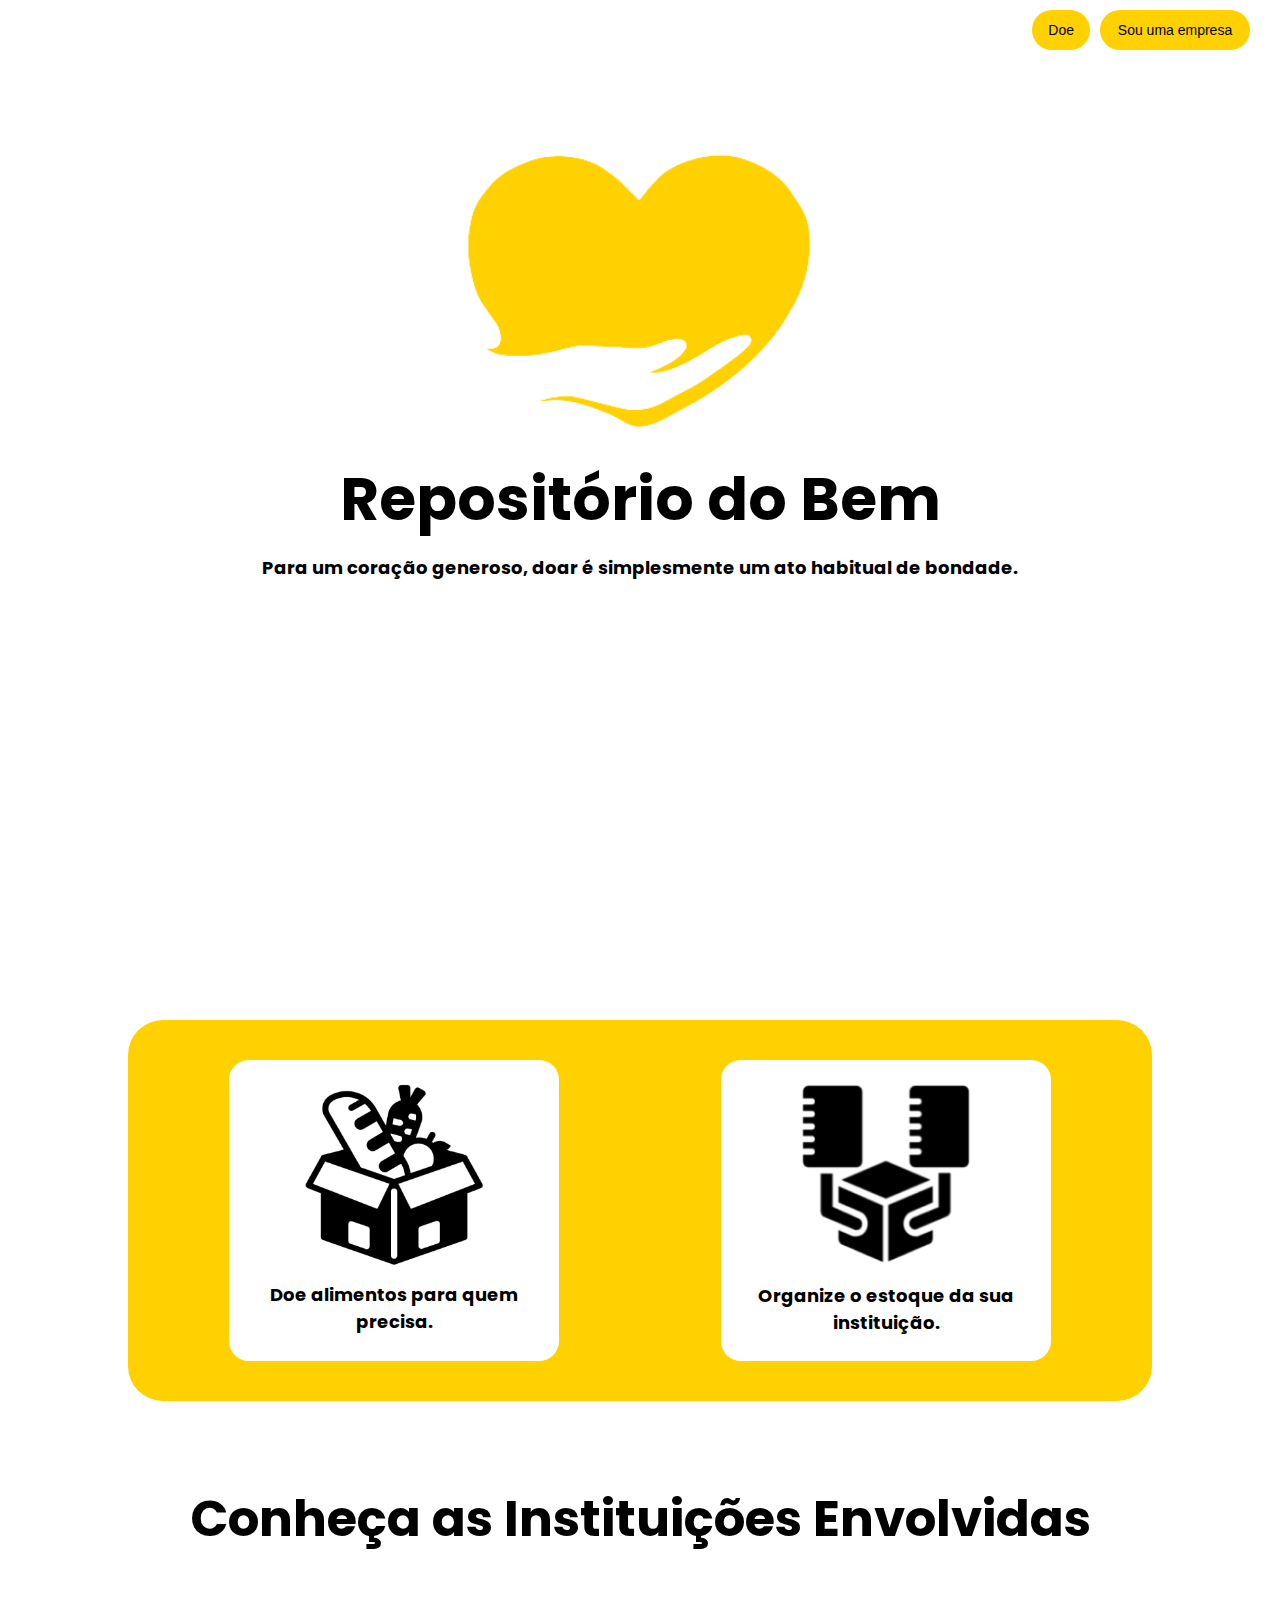
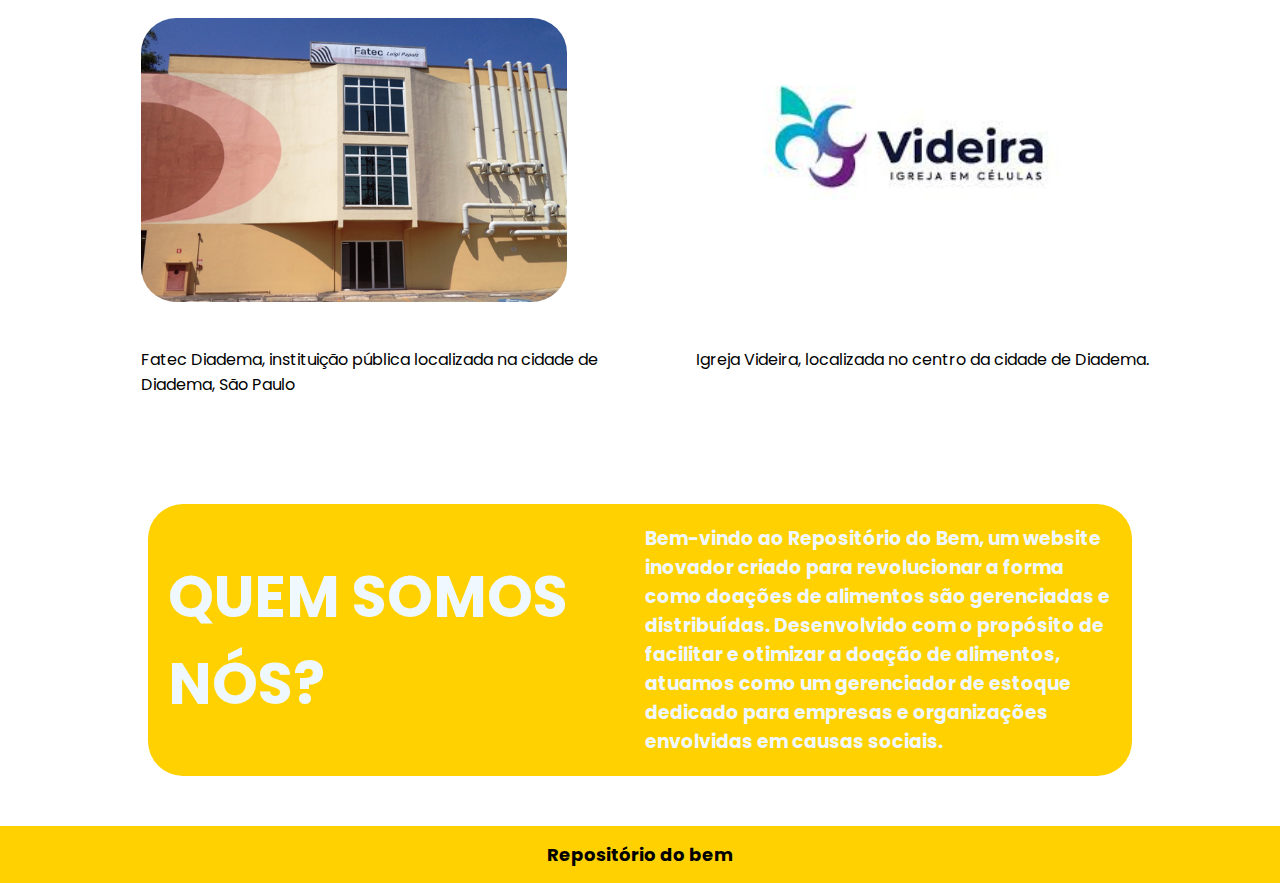
<file: cliente/HomePage/index.html>
<!DOCTYPE html>
<html lang="en">

<head>
    <meta charset="UTF-8">
    <meta name="viewport" content="width=device-width, initial-scale=1.0">
    <title>Home</title>
    <link rel="stylesheet" href="./css/index.css">
</head>

<body>

    <header>
        <div class="space"></div>
        <button onclick="PontosColeta(event)">Doe</button>
        <button id="button-empresa" onclick="PagLogin(event)">Sou uma empresa</button>
    </header>


    <div class="section-logo">
        <img class="img-logo" src="./img/bitmapRB.png" alt="">
        <h1>Repositório do Bem</h1>
        <h6>Para um coração generoso, doar é simplesmente um ato habitual de bondade.</h6>
    </div>


    <div class="section-main">
        <div class="column">
            <img src="./img/doacao-de-alimentos (1) 1.png" alt="Imagem 1">
            <h6>Doe alimentos para quem precisa.</h6>
        </div>

        <div class="column">
            <img src="./img/razao-distribuida 1.png" alt="Imagem 1">
            <h6>Organize o estoque da sua instituição.</h6>
        </div>

    </div>


    <div class="section-bottom">
        <h1 class="instituicoes">Conheça as Instituições Envolvidas</h1>

        <div class="top-content">
            <div class="left-image">
                <img src="./img/Fatec Diadema.jpg" alt="Imagem 1">
            </div>
            <div class="right-image">
                <img src="./img/Igreja Videira.jpg" alt="Imagem 2">
            </div>

        </div>
        <div class="bottom-content">
            <div class="right-text">
                <p>Fatec Diadema,
                    instituição pública localizada na cidade de Diadema, São Paulo</p>
            </div>
            <div class="left-text">
                <p>Igreja Videira, localizada no centro da cidade de Diadema.</p>
            </div>

        </div>
    </div>

    <div class="txt-footer">
        <div class="quem-somos">
            <h3 class="title">QUEM SOMOS NÓS?</h3>
            <h3>Bem-vindo ao Repositório do Bem, um website inovador criado para revolucionar a forma como doações de
                alimentos são gerenciadas e distribuídas. Desenvolvido com o propósito de facilitar e otimizar a doação
                de alimentos, atuamos como um gerenciador de estoque dedicado para empresas e organizações envolvidas em
                causas sociais.</h3>
        </div>

    </div>

    <div class="bottom-page">
        <h6>Repositório do bem</h6>
    </div>

    <script src="./HomePage.js"></script>
</body>

</html>
</file>
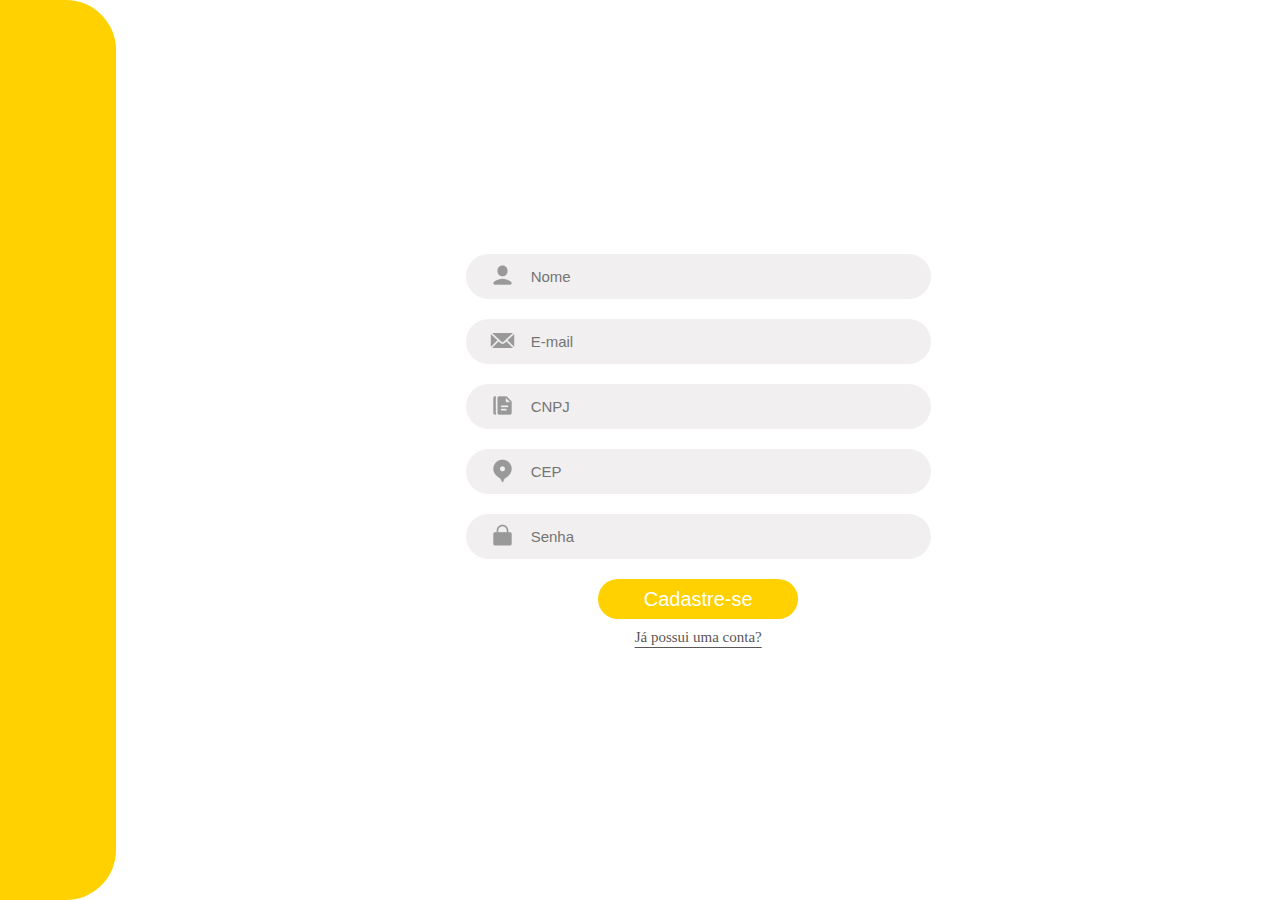
<file: cliente/Cadastro/cadastro.html>
<!DOCTYPE html>
<html lang="pt-br">

<head>
    <meta charset="UTF-8">
    <meta name="viewport" content="width=device-width, initial-scale=1.0">
    <title>Cadastro</title>
    <link rel="stylesheet" href="css/style.css">
</head>

<body>
    <div id="corpo">
        <div id="esquerda"></div>

        <div id="direita">

            <div id="inputinhos">
                <div class="input-box">
                    <img src="img/NOME.png" alt="Nome">
                    <input name="NOME" type="text" class="nome" placeholder="Nome" required />
                </div>
                <div class="input-box">
                    <img src="img/EMAIL.png" alt="email">
                    <input name="email" type="text" class="email" placeholder="E-mail" required />
                </div>
                <div class="input-box">
                    <img src="img/CNPJ.png" alt="cnpj">
                    <input name="cnpj" type="TEXT" class="cnpj" maxlength="15" placeholder="CNPJ" required />
                </div>
                <div class="input-box">
                    <img src="img/CEP.png" alt="cep">
                    <input type="text" name="cep" class="cep" maxlength="9" pattern="\d{5}-?\d{3}" placeholder="CEP"
                        required />
                </div>
                <div class="input-box">
                    <img src="img/SENHA.png" alt="senha">
                    <input name="senha" type="password" class="senha" placeholder="Senha" required />
                </div>
            </div>
            <div id="btn">
                <button onclick="cadastrar(event)" type="submit">Cadastre-se</button>
                <a href="../login/login.html">Já possui uma conta?</a>
            </div>

        </div>
    </div>


    <div id="custom-alert" class="custom-alert">
        <span id="custom-alert-message" class="custom-alert-message"></span>
        <button onclick="closeCustomAlert()">Fechar</button>
    </div>

    <script src="./cadastro.js"></script>
</body>

</html>
</file>
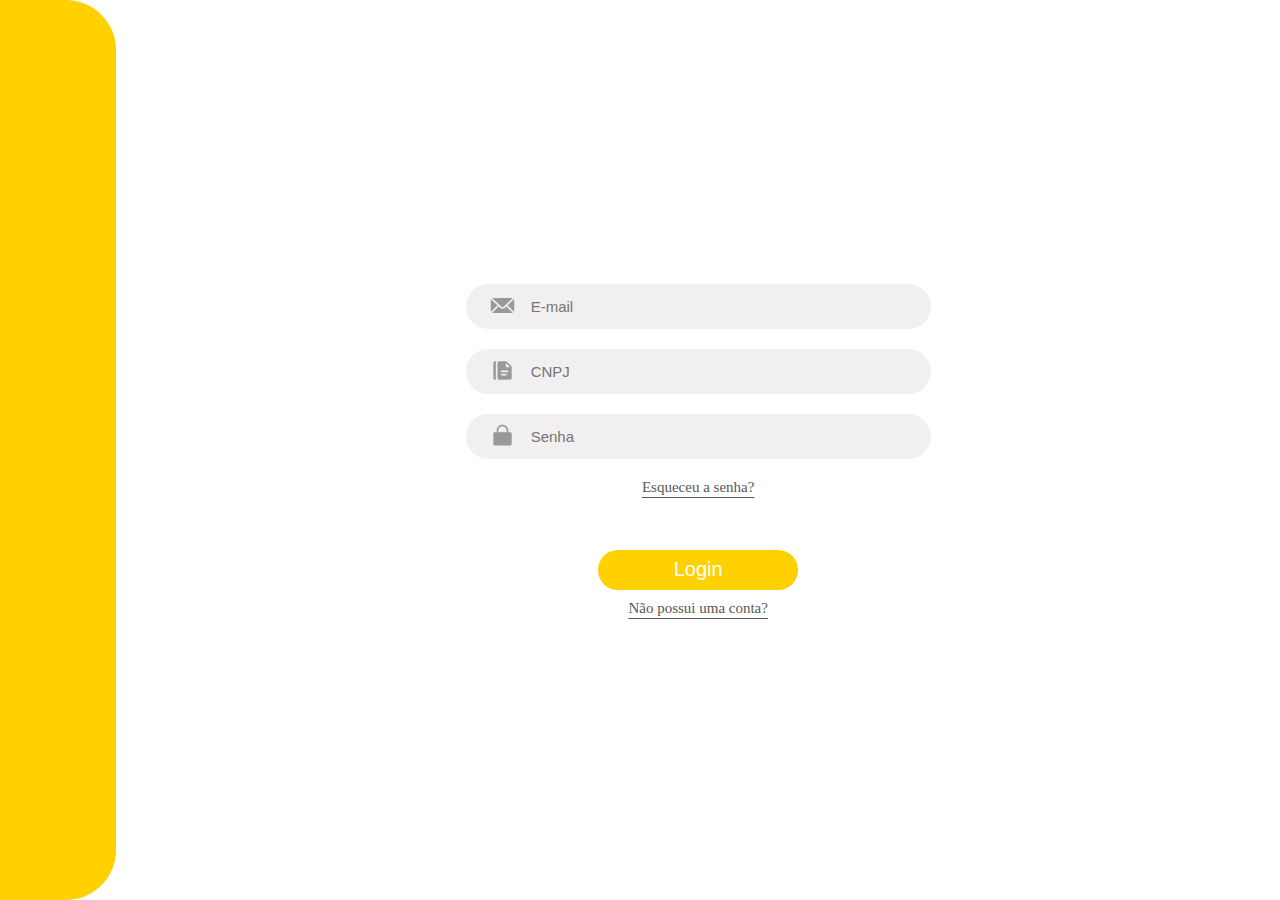
<file: cliente/Login/login.html>
<!DOCTYPE html>
<html lang="pt-br">

<head>
    <meta charset="UTF-8">
    <meta name="viewport" content="width=device-width, initial-scale=1.0">
    <title>Login</title>
    <link rel="stylesheet" href="css/style.css">
</head>

<body>
    <div id="corpo">
        <div id="esquerda"></div>

        <div id="direita">
            <form id="form">
                <div id="inputinhos">
                    <div class="input-box">
                        <img src="img/EMAIL.png" alt="email">
                        <input name="email" type="text" class="email" placeholder="E-mail" required />
                    </div>
                    <div class="input-box">
                        <img src="img/CNPJ.png" alt="cnpj">
                        <input name="cnpj" type="TEXT" maxlength="15" class="cnpj" placeholder="CNPJ" required />
                    </div>
                    <div class="input-box">
                        <img src="img/SENHA.png" alt="senha">
                        <input name="senha" type="password" class="senha" placeholder="Senha" required />
                    </div>
                </div>
                <div id="btn">
                    <a href="../login/login.html">Esqueceu a senha?</a>
                    <br>
                    <br>
                    <br>
                    <button onclick="Logar(event)" type="subimt">Login</button>
                    <a href="../Cadastro/cadastro.html">Não possui uma conta?</a>
                </div>
            </form>
        </div>
    </div>

    <div id="custom-alert" class="custom-alert">
        <span id="custom-alert-message" class="custom-alert-message"></span>
        <button onclick="closeCustomAlert()">Fechar</button>
    </div>

    <script src="./Login.js"></script>
</body>

</html>
</file>
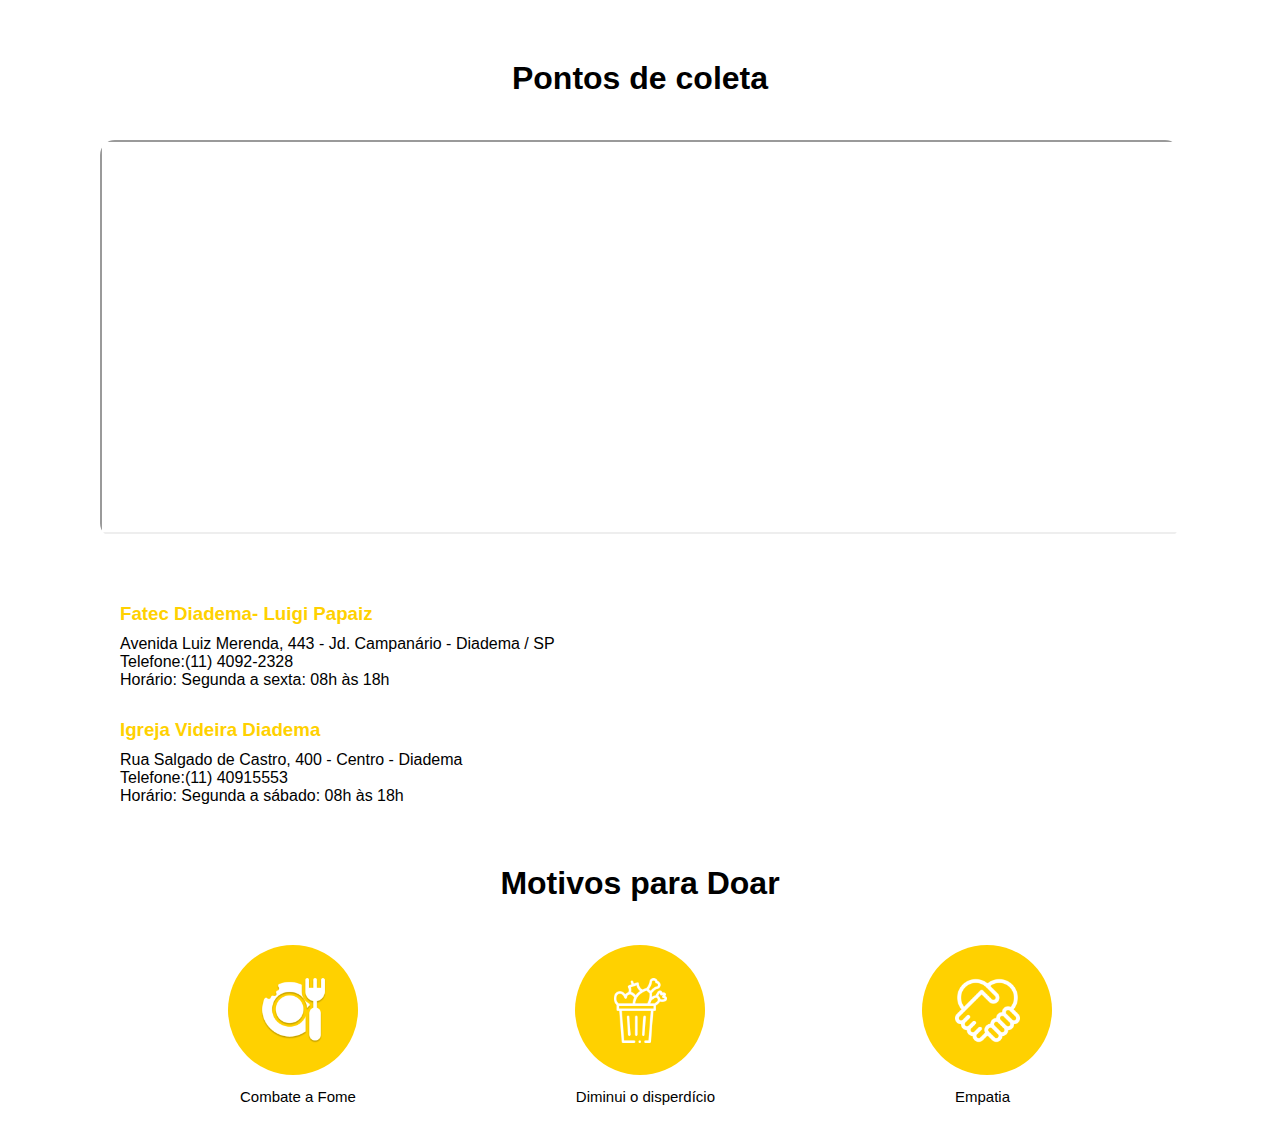
<file: cliente/Ponto_coleta/ponto_coleta.html>
<!DOCTYPE html>
<html lang="pt-br">

<head>
    <meta charset="UTF-8" />
    <meta name="viewport" content="width=device-width, initial-scale=1.0" />
    <title>Pontos de Coletas</title>
    <!-- Incluímos o CSS e JS quando estiverem prontos -->
    <link rel="stylesheet" href="./css/ponto_coleta.css" />
</head>

<body>
    <div class="container">
        <h1>Pontos de coleta</h1>
        </p>
        <div class="box-right">
            <iframe src="https://www.google.com/maps/d/embed?mid=1XQdZ9mx0dNlPewRy7u2fWdyBq4HH_tw&ehbc=2E312F&noprof=1"
                width="640" height="480"></iframe>
        </div>
        <div class="content">
            <div class="box-left">
                <div class="title">
                    <h3>Fatec Diadema- Luigi Papaiz</h3>
                </div>
                <div class="text">
                    <p></p>
                    Avenida Luiz Merenda, 443 - Jd. Campanário - Diadema / SP
                    <br>
                    Telefone:(11) 4092-2328
                    <br>
                    Horário: Segunda a sexta: 08h às 18h
                    <div class="title">
                        <h3>Igreja Videira Diadema</h3>
                    </div>
                    <div class="text">
                        <p></p>
                        Rua Salgado de Castro, 400 - Centro - Diadema
                        <br>
                        Telefone:(11) 40915553
                        <br>
                        Horário: Segunda a sábado: 08h às 18h
                        <p></p>
                        <div class="title">
                            <h1> Motivos para Doar</h1>
                        </div>
                        <p></p>
                        <div class="bolas-centralizadas">
                            <div class="bola"> <img class="img-bola" src="fome 1.png" alt=""></div>
                            <div class="bola"> <img class="img-bola" src="desperdicio-de-comida 1.png" alt=""></div>
                            <div class="bola"> <img class="img-bola" src="empatia 1.png" alt=""></div>
                        </div>
                        <div id="textos-centralizados">
                            <p id="bl1">Combate a Fome</p>
                            <p id="bl2">Diminui o disperdício</p>
                            <p id="bl3">Empatia</p>
                        </div>
                    </div>
                </div>
</body>

</html>
</file>
<file: cliente/HomePage/css/index.css>
@import url('https://fonts.googleapis.com/css2?family=Poppins:wght@400;600&display=swap');

body {
    margin: 0;
    font-family: 'Poppins', sans-serif;
}

header {
    display: flex;
    align-items: center;
    justify-content: space-between;
    padding: 10px 20px;
    color: white;
}

.menu-icon {
    font-size: 24px;
    cursor: pointer;
}

.img-menu {
    width: 50px;
}

.space {
    flex-grow: 1;
}

button {
    width: auto;
    height: 40px;
    padding: 8px 16px;
    margin-right: 10px;
    border: none;
    border-radius: 30px;
    background-color: #FFD100;
    color: black;
    font-size: 14px;
    cursor: pointer;

}

button:hover {
    background-color: #916a00;
}

#button-empresa {
    width: 150px;

}

.section-logo {
    height: 100vh;
    display: flex;
    flex-direction: column;
    align-items: center;
    text-align: center;
    padding: 20px 20px 0 20px;
}

.img-logo {
    width: 70vh;
    height: auto;
    margin: 0;
    margin-top: 60px;
}

.instituicoes {
    margin: 10px 0 50px 0;
    text-align: center;
    font-size: 50px;
}

h1{
    font-size: 60px;
    padding: 0;
    margin: 0;
}

h6 {
    margin: 10px 0;
    padding: 0;
    text-align: center;
}

h6 {
    font-size: large;
}

.section-main {
    margin: 40px 10%;
    display: flex;
    flex-wrap: wrap;
    justify-content: space-around;
    background-color: #FFD100;
    border-radius: 35px;
    padding: 20px;
}

.column {
    flex: 1;
    min-width: 250px;
    max-width: 300px;
    display: flex;
    flex-direction: column;
    align-items: center;
    padding: 15px;
    background-color: #fff;
    margin: 20px;
    border-radius: 20px;
}

.column img {
    max-width: 100%;
    height: auto;
    width: 190px;
}


.section-bottom {
    max-width: 1200px;
    margin: 0 auto;
    padding: 30px;
}

.top-content,
.bottom-content {
    display: flex;
    flex-wrap: wrap;
    justify-content: space-between;
    padding: 0;
    margin-left: 90px;

}

.left-image,
.right-image {
    width: 48%;
    margin: 1%;

}

.left-text,
.right-text {
    width: 48%;
    margin: 1%;
}

.left-image img,
.right-image img {
    width: 80%;
    height: auto;
    border-radius: 35px;
}


.txt-footer {
    display: flex;
    justify-content: center;
    padding: 50px;
    text-align: center;
}

.quem-somos {
    width: 100%;
    max-width: 80%;
    background-color: #FFD100;
    border-radius: 35px;
    padding: 20px;
    display: flex;
    flex-wrap: wrap;
    justify-content: space-between;
    gap: 10px;
    align-items: center;
}

.quem-somos h3 {
    color: aliceblue;
    flex: 1;
    margin: 0;
    text-align: left;
}

.quem-somos .title {
    font-family: Poppins;
    font-size: 58px;
}

/* Final da Página */

.bottom-page {
    background-color: #FFD100;
    padding: 5px;
    text-align: center;
}

.text-bottom-page {
    margin-left: 50%;
}

/* modal */
</file>
<file: cliente/Cadastro/css/style.css>
* {
    margin: 0;
    padding: 0;
}

body {
    margin: 0;
    padding: 0;
    height: 100vh;
}

#corpo {
    display: flex;
    flex-direction: row;
    height: 100vh;
}

#esquerda {
    background-color: rgba(255, 209, 0, 1);
    height: 100%;
    width: 10%;
    border-radius: 0 50px 50px 0;
}

#direita {
    display: flex;
    justify-content: center;
    align-items: center;
    flex-direction: column;
    height: 100%;
    width: 100%;
}


.input-box {
    position: relative;
    display: flex;
    justify-content: space-between;
    margin-bottom: 20px;

}

.input-box input {
    width: 400px;
    height: 45px;
    border-radius: 100px;
    border: 0;
    background-color: rgba(241, 239, 239, 1);
    padding-left: 65px;
    font-size: 15px;
}

.input-box input:focus {
    background-color: rgba(255, 208, 0, 0.473);
    outline: none;
}

.input-box img {
    position: absolute;
    left: 15px;
    width: 25px;
    padding: 9px;
}

#btn {
    display: flex;
    flex-direction: column;
    align-items: center;
}

#btn button {
    border-radius: 100px;
    width: 200px;
    height: 40px;
    border: 0;
    background-color: rgba(255, 209, 0, 1);
    color: white;
    font-size: 20px;
    margin-bottom: 10px;
}

#btn button:hover {
    background-color: rgba(3, 0, 1, 0.404);
}

#btn a {
    font-size: 15px;
    text-decoration-thickness: 1px;
    text-underline-offset: 5px;
    color: rgba(90, 87, 87, 1);
}

/* alert */

.custom-alert {
    position: fixed;
    font-size: 26px;
    font-family: Arial, Helvetica, sans-serif;
    top: 25%;
    left: 50%;
    transform: translate(-50%, -50%);
    padding: 40px;
    background-color: #ffffff; /* Cor de fundo personalizada */
    color: #000000; /* Texto branco */
    border: 3px solid #FFD100;
    border-radius: 25px;
    box-shadow: 0 0 10px rgba(0, 0, 0, 0.2);
    z-index: 1000;
    display: none;
    font-weight: bold; /* Aumenta a espessura da fonte */
  }
  
  .custom-alert-message {
    display: block;
    margin-bottom: 5px;
  }
  
  .custom-alert button {
    padding: 10px 10px;
    background-color: #FFD100;
    color: #000000;
    border: none;
    border-radius: 3px;
    cursor: pointer;
    margin-top: 30px;
    margin-left: 40%;
  }
  
  .custom-alert button:hover {
    background-color: #000000;
    color: #fff;
  }
</file>
<file: cliente/Login/css/style.css>
* {
    margin: 0;
    padding: 0;
}

body {
    margin: 0;
    padding: 0;
    height: 100vh;
}

#corpo {
    display: flex;
    flex-direction: row;
    height: 100vh;
}

#esquerda {
    background-color: rgba(255, 209, 0, 1);
    height: 100%;
    width: 10%;
    border-radius: 0 50px 50px 0;
}

#direita {
    display: flex;
    justify-content: center;
    align-items: center;
    flex-direction: column;
    height: 100%;
    width: 100%;
}


.input-box {
    position: relative;
    display: flex;
    justify-content: space-between;
    margin-bottom: 20px;

}

.input-box input {
    width: 400px;
    height: 45px;
    border-radius: 100px;
    border: 0;
    background-color: rgba(241, 239, 239, 1);
    padding-left: 65px;
    font-size: 15px;
}

.input-box input:focus {
    background-color: rgba(255, 208, 0, 0.473);
    outline: none;
}

.input-box img {
    position: absolute;
    left: 15px;
    width: 25px;
    padding: 9px;
}

#btn {
    display: flex;
    flex-direction: column;
    align-items: center;
}

#btn button {
    border-radius: 100px;
    width: 200px;
    height: 40px;
    border: 0;
    background-color: rgba(255, 209, 0, 1);
    color: white;
    font-size: 20px;
    margin-bottom: 10px;
}

#btn button:hover {
    background-color: rgba(3, 0, 1, 0.404);
}

#btn a {
    font-size: 15px;
    text-decoration-thickness: 1px;
    text-underline-offset: 5px;
    color: rgba(90, 87, 87, 1);
}

/* alert */

.custom-alert {
    position: fixed;
    font-size: 26px;
    font-family: Arial, Helvetica, sans-serif;
    top: 25%;
    left: 50%;
    transform: translate(-50%, -50%);
    padding: 40px;
    background-color: #ffffff; /* Cor de fundo personalizada */
    color: #000000; /* Texto branco */
    border: 3px solid #FFD100;
    border-radius: 25px;
    box-shadow: 0 0 10px rgba(0, 0, 0, 0.2);
    z-index: 1000;
    display: none;
    font-weight: bold; /* Aumenta a espessura da fonte */
  }
  
  .custom-alert-message {
    display: block;
    margin-bottom: 5px;
  }
  
  .custom-alert button {
    display: flex;
    align-items: center;
    justify-content: center;
    padding: 10px 10px;
    background-color: #FFD100;
    color: #000000;
    border: none;
    border-radius: 3px;
    cursor: pointer;
    margin-top: 30px;
    /* margin-left: 40%; */
  }
  
  .custom-alert button:hover {
    background-color: #000000;
    color: #fff;
  }
</file>
<file: cliente/Ponto_coleta/css/ponto_coleta.css>
*{
    margin: 0;
    padding: 0;
    font-family: Arial, Helvetica, sans-serif;
}



/*pagina inteira*/
.container {
    max-width: 1430px; /* container de dentro */
    margin: auto;
    background-color: white; /* container de dentro */
    margin-right: 100px;
    margin-left: 100px;
    color: black; /* cor das letras */
    margin-left: px

}


h1,

h2 {
    text-align: center; /* Titulos */
    margin: 60px;
    margin-bottom: 43px; /* Ajuste a quantidade de espaço conforme necessário */
    
    }

    .text {
        margin-top: 10px; /* Adicione o espaçamento desejado acima do texto */
    }
    

.box-right {
    width: 100%; /* mapa Ajuste conforme necessário */
    border-radius: 15px;
    overflow: hidden;
}

iframe {
    width: 100%;
    height: 390px; /* mapa Ajuste do mapa conforme necessário */
}



.content { /* separando o mapa da parte de baixo */
    display: flex;
    justify-content: space-between;
    margin-top: 15px;
}

.box-left {
    width: 850%; /* container com os endereço */
    padding: 20px;
    background-color: white; /* Ajuste para a cor desejada */
    border-radius: 15px;
}

    h3 { /* titulo */
        color: #FFD100;
        margin-top: 30px;
           
}

/*bolinhas*/



.bolas-centralizadas {
    display: flex;
    justify-content: space-around;


  }

.img-bola{
    margin-left:1%;
    width: 50%;

}

  
  .bola {   /* tamanho das bolinhas*/
    width: 130px;
    height: 130px;
    border-radius: 50%;
    background-color: #FFD100;
    display: flex;
    align-items: center;
    justify-content: center;
    font-size: 20px;
  }
  
  #textos-centralizados {
    display: flex;
    justify-content: space-around;
    margin-top: 13px; /* Espaço entre as bolas e os textos */
  }
  
  #textos-centralizados p {
    font-size: 15px;
  }
  

header {
    display: flex; /* Use flexbox para alinhar itens */
    justify-content: space-between; /* Alinhe os itens para ocupar todo o espaço disponível */
    align-items: center; /* Alinhe verticalmente os itens ao centro */
    margin-bottom: 20px; /* Adicione margem inferior para separar do conteúdo abaixo */
}

.navbar {   /* cabeçalho*/
    z-index:0;
    display: flex;
    flex-direction: column;
    align-items: center;
    height: 50px;
    background-color: #FFD100;
    
}

.img-icone{
    margin-top: 5px;
    margin-right: 95%;
    width: 35px;
    height: 35px;
}

.img-logo{
    margin-top: -33px;
    margin-right: -95%;
    width: 35px;
    height: 35px;

  /*  left: 1430px;
    top:45px;*/
}


/* TEXTO DAS BOLINHAS */


#bl1{
    padding-left: 10px;
}


#bl2{
    padding-right: 20px;
}

#bl3{
    padding-right: 40px;
}
</file>
